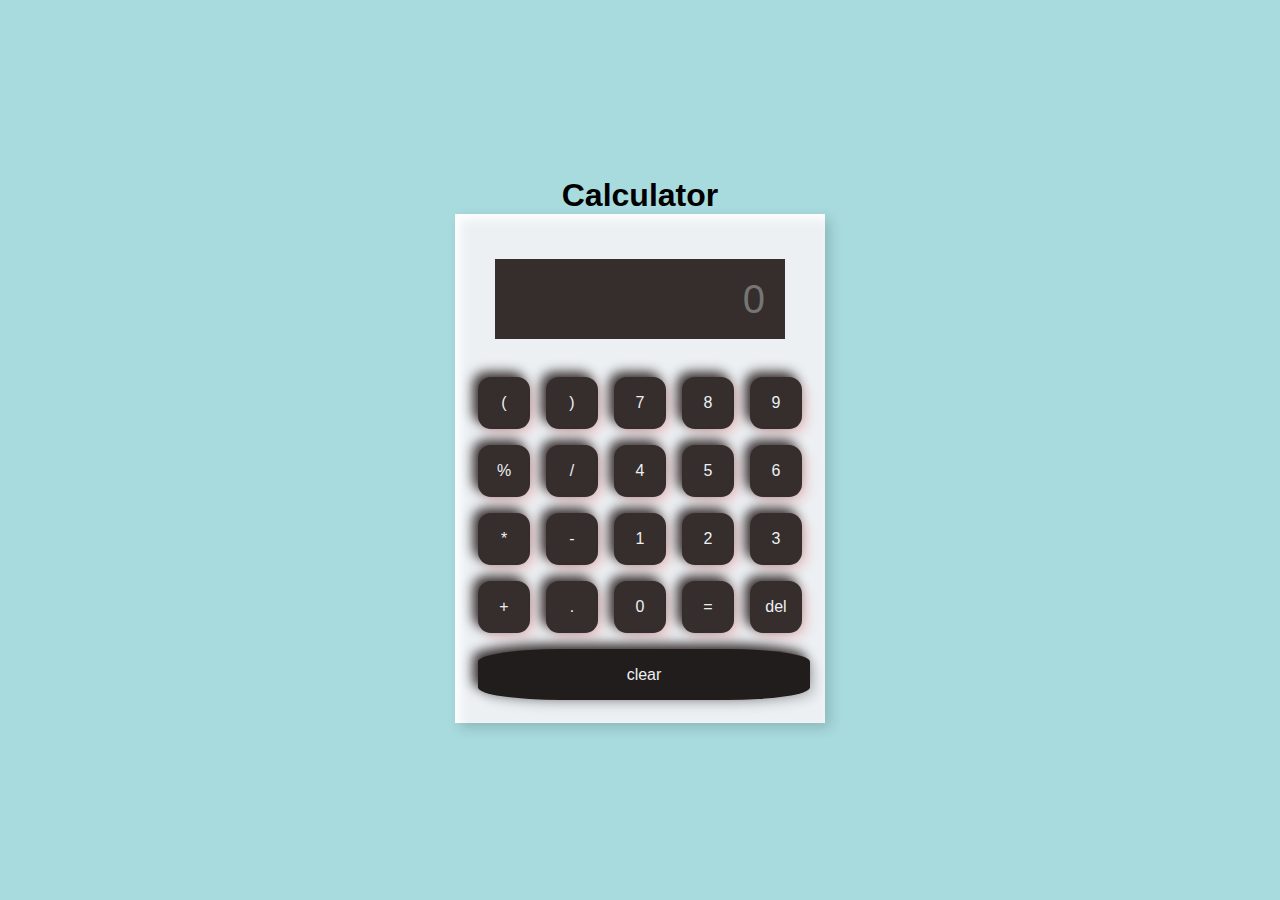
<file: calculator/index.html>
<!DOCTYPE html>
<html lang="en">
<head>
    <meta charset="UTF-8">
    <meta http-equiv="X-UA-Compatible" content="IE=edge">
    <meta name="viewport" content="width=device-width, initial-scale=1.0">
    <link rel="stylesheet" href="./style.css">
    <title> Calculator </title>
</head>
<body>
    <div class="container">
        <h1>Calculator</h1>
        <div class="calculator">
            <input type="text" placeholder="0" id="output">
            <button class="btn" onclick="display('(')"> ( </button>
            <button class="btn" onclick="display(')')"> ) </button>
            <button class="btn" onclick="display('7')"> 7 </button>
            <button class="btn" onclick="display('8')"> 8 </button>
            <button class="btn" onclick="display('9')"> 9 </button>
            <button class="btn" onclick="display('%')"> % </button>
            <button class="btn" onclick="display('/')"> / </button>
            <button class="btn" onclick="display('4')"> 4 </button>
            <button class="btn" onclick="display('5')"> 5 </button>
            <button class="btn" onclick="display('6')"> 6 </button>
            <button class="btn" onclick="display('*')"> * </button>
            <button class="btn" onclick="display('-')"> - </button>
            <button class="btn" onclick="display('1')"> 1 </button>
            <button class="btn" onclick="display('2')"> 2 </button>
            <button class="btn" onclick="display('3')"> 3 </button>
            <button class="btn" onclick="display('+')"> + </button>
            <button class="btn" onclick="display('.')"> . </button>
            <button class="btn" onclick="display('0')"> 0 </button>
            <button class="btn" onclick="Calc()" class="equal"> = </button>
            
            <button class="btn" onclick="del()"> del </button>
            <button id="clear" onclick="Clear()"> clear </button>
        </div>
    </div>
    <script src="script.js"></script>
</body>
</html>
</file>
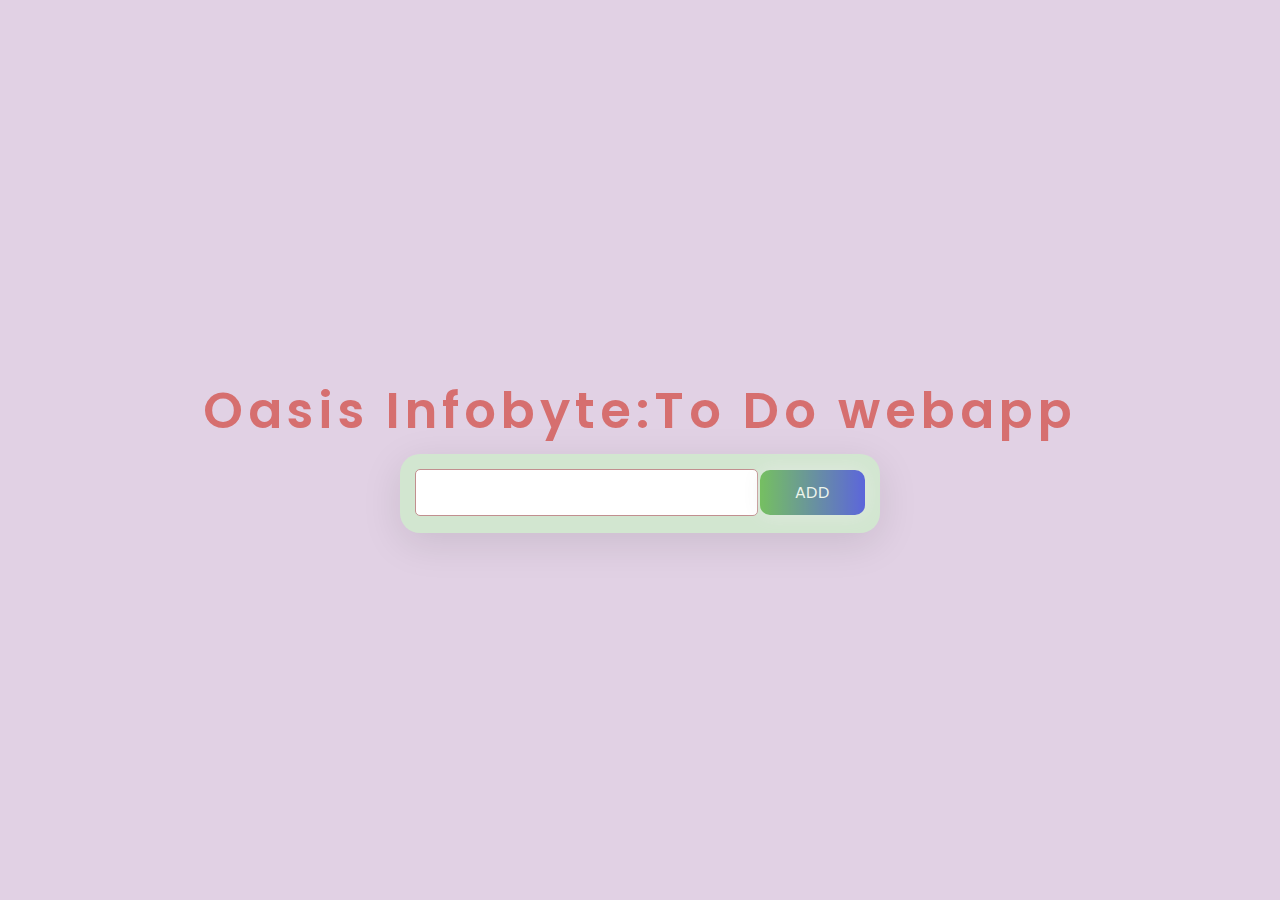
<file: to-do/index.html>
<!DOCTYPE html>
<html lang="en">
<head>
    <meta charset="UTF-8">
    <meta http-equiv="X-UA-Compatible" content="IE=edge">
    <meta name="viewport" content="width=device-width, initial-scale=1.0">
    <link rel="stylesheet" href="./style.css">
    <link rel="stylesheet" href="https://cdnjs.cloudflare.com/ajax/libs/font-awesome/6.0.0/css/all.min.css"  />
    <title>To Do List App</title>

</head>
<body>
    <h1 class="title">
        Oasis Infobyte:To Do webapp
    </h1>
    <div class="todo-list">
        <div class="list-head">
            <input type="text" class="entered-list">
            <button class="add-list" > ADD </button>
        </div>

        <div class="tasks">
            <!-- <div class="item ">
                <p>new item here</p>
                <div class="item-btn">
                    <i class="fa-solid fa-check"></i>
                    <i class="fa-solid fa-xmark"></i>
                </div>
            </div> -->
        </div>
    </div>
    


    <script src="./script.js"></script>
</body>
</html>
</file>
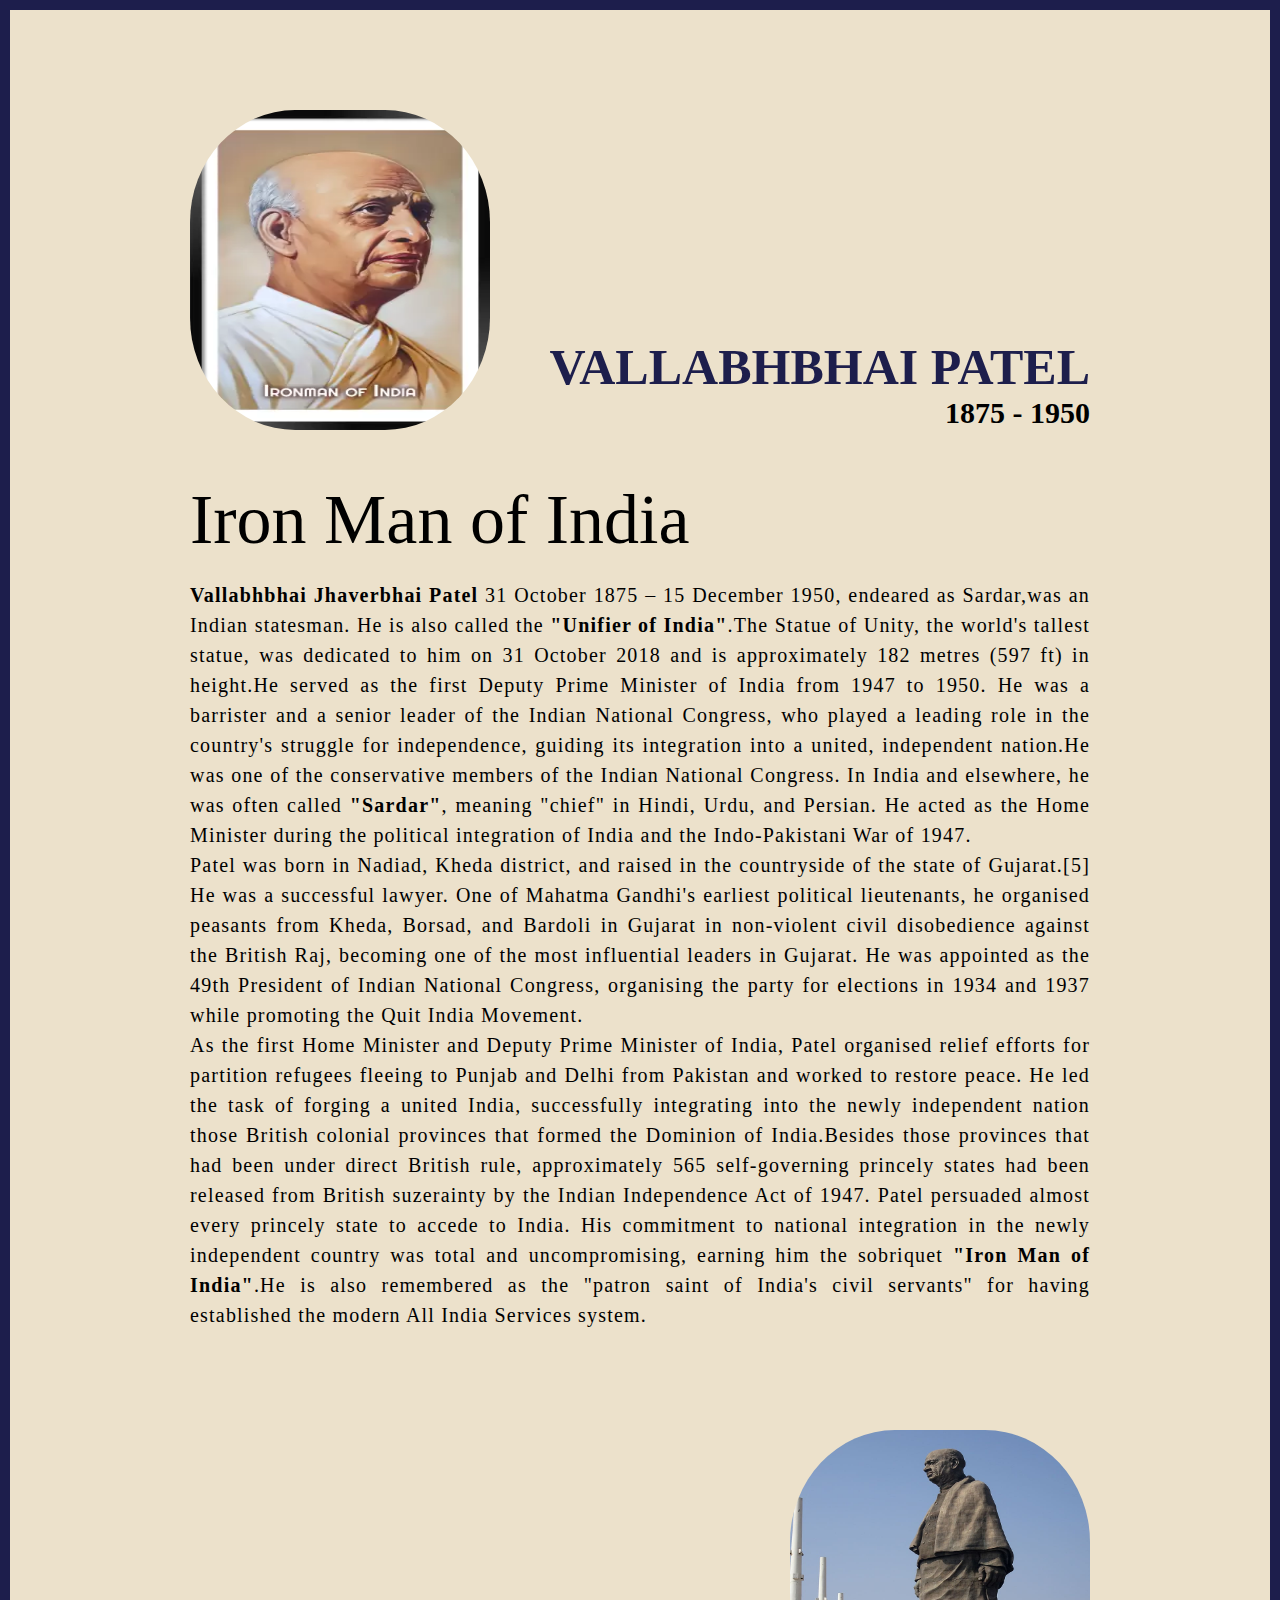
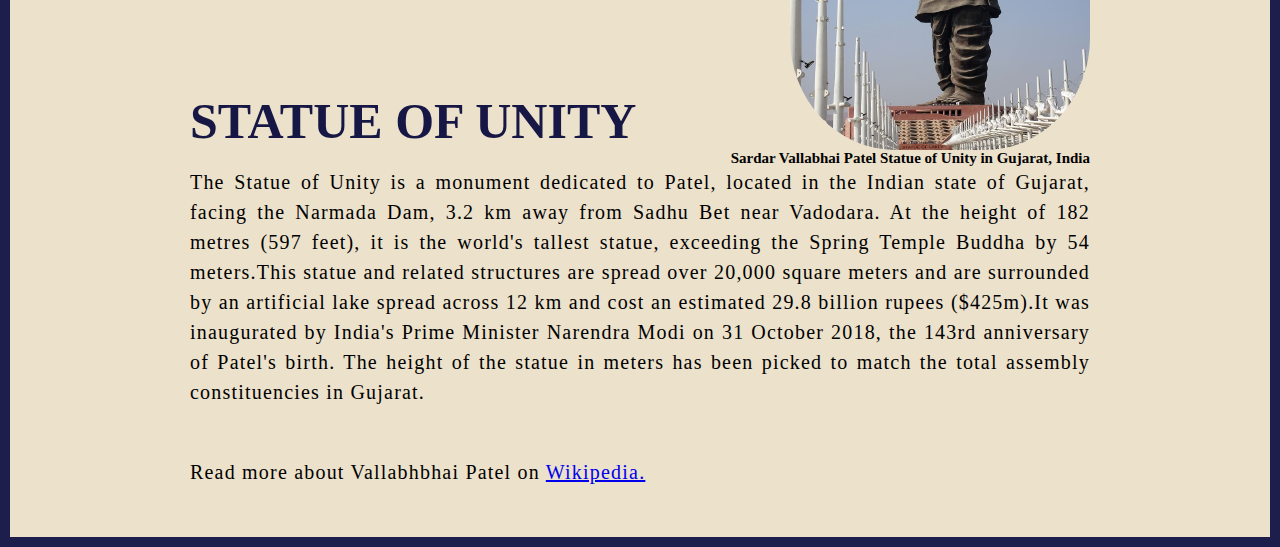
<file: tribute/index.html>
<!DOCTYPE html>
<html lang="en">
  <head>
    <meta charset="UTF-8" />

    <meta http-equiv="X-UA-Compatible" content="IE=edge" />

    <meta name="viewport" content="width=device-width, initial-scale=1.0" />
    <title>The Tribute Website | Vallabhbhai Patel</title>
    <link rel="stylesheet" href="style.css" />
  </head>
  <body>
    <div class="container">
      <div class="content">
        <section class="top_section">
          <div class="image_container">
            <img src="./images/image.png" alt="tribute" />
          </div>
          <div>
            <h1>Vallabhbhai Patel</h1>
            <h4>1875 - 1950</h4>
          </div>
        </section>
        <section class="about_section">
          <h2>Iron Man of India</h2>
          <p>
            <b>Vallabhbhai Jhaverbhai Patel</b> 31 October 1875 – 15 December 1950, endeared as Sardar,was an Indian statesman. He is also called the <b>"Unifier of India"</b>.The Statue of Unity, the world's tallest statue, was dedicated to him on 31 October 2018 and is approximately 182 metres (597 ft) in height.He served as the first Deputy Prime Minister of India from 1947 to 1950. He was a barrister and a senior leader of the Indian National Congress, who played a leading role in the country's struggle for independence, guiding its integration into a united, independent nation.He was one of the conservative members of the Indian National Congress. In India and elsewhere, he was often called <b>"Sardar"</b>, meaning "chief" in Hindi, Urdu, and Persian. He acted as the Home Minister during the political integration of India and the Indo-Pakistani War of 1947.
          </p>

          <p>
            Patel was born in Nadiad, Kheda district, and raised in the countryside of the state of Gujarat.[5] He was a successful lawyer. One of Mahatma Gandhi's earliest political lieutenants, he organised peasants from Kheda, Borsad, and Bardoli in Gujarat in non-violent civil disobedience against the British Raj, becoming one of the most influential leaders in Gujarat. He was appointed as the 49th President of Indian National Congress, organising the party for elections in 1934 and 1937 while promoting the Quit India Movement.
          </p>
          <p>
            As the first Home Minister and Deputy Prime Minister of India, Patel organised relief efforts for partition refugees fleeing to Punjab and Delhi from Pakistan and worked to restore peace. He led the task of forging a united India, successfully integrating into the newly independent nation those British colonial provinces that formed the Dominion of India.Besides those provinces that had been under direct British rule, approximately 565 self-governing princely states had been released from British suzerainty by the Indian Independence Act of 1947. Patel persuaded almost every princely state to accede to India. His commitment to national integration in the newly independent country was total and uncompromising, earning him the sobriquet <b>"Iron Man of India"</b>.He is also remembered as the "patron saint of India's civil servants" for having established the modern All India Services system.
          </p>
    
          <section class="bottom_section">
            
            <div>
              <h1>Statue of Unity</h1>
            </div>

            <div class="image_container">
              <img src=" ./images/statueOfUnity.png" alt="tribute" />
            </div>
            
            
          </section>

        <section class="bottom_about_section">
          <div>
            <h4>Sardar Vallabhai Patel Statue of Unity in Gujarat, India</h4>
          </div>
          
          <P>
            The Statue of Unity is a monument dedicated to Patel, located in the Indian state of Gujarat, facing the Narmada Dam, 3.2 km away from Sadhu Bet near Vadodara. At the height of 182 metres (597 feet), it is the world's tallest statue, exceeding the Spring Temple Buddha by 54 meters.This statue and related structures are spread over 20,000 square meters and are surrounded by an artificial lake spread across 12 km and cost an estimated 29.8 billion rupees ($425m).It was inaugurated by India's Prime Minister Narendra Modi on 31 October 2018, the 143rd anniversary of Patel's birth. The height of the statue in meters has been picked to match the total assembly constituencies in Gujarat.
          </P>

        <footer>
          <p>
            Read more about Vallabhbhai Patel on
            <a href="https://en.wikipedia.org/wiki/Vallabhbhai_Patel"
              >Wikipedia.</a
            >
          </p>
        </footer>
      </div>
    </div>
  </body>
</html>
</file>
<file: calculator/style.css>
*{
    margin: 0;
    padding: 0;
    box-sizing: border-box;
    background-color: rgb(168, 219, 222);
    font-family: sans-serif;
    outline: none;
}
h1{
    display: block;
}
.container{
    height: 100vh;
    display: flex;
    justify-content: center;
    align-items: center;
    flex-direction:column;
}

.calculator{
    background-color: #ecf0f3;
    padding: 15px; 
    box-shadow: inset 5px 5px 12px #ffffff,
                      5px 5px 12px rgba(0,0,0,.16);
    display: grid;
    grid-template-columns: repeat(5,68px);
}

input{
    grid-column: span 5;
    height: 80px;
    width: 290px;
    background-color: #362d2d;
    border: none;
    color: rgb(255, 255, 255);
    font-size: 40px;
    text-align: end;
    margin: auto;
    margin-top: 30px;
    margin-bottom: 30px;
    padding: 20px;
}

.btn{
    height: 52px;
    width: 52px;
    color: #ecf0f3;
    background-color: #362d2d;
    box-shadow:  -5px -5px 12px #362d2d,
                  5px 5px 12px rgba(238, 19, 19, 0.16);
    border: none;
    border-radius: 25%;
    margin: 8px;
    font-size: 16px;
}
#clear{
    display: block;
    height: 51px;
    width: 332px;
    color: #ecf0f3;
    background-color: #221d1d;
    box-shadow:  -5px -5px 12px #362d2d,
                  5px 5px 12px rgba(0,0,0,.16);
    border: none;
    border-radius: 25%;
    margin: 8px;
    font-size: 16px;
}
.equal{
    width: 115px;
    border-radius: 22%;
    box-shadow:  -5px -5px 12px #ffffff,
                    5px 5px 12px rgba(0,0,0,.16);
                  

}
</file>
<file: to-do/style.css>
@import url('https://fonts.googleapis.com/css2?family=Poppins:wght@100;200;300;400;500;600;700;800;900&display=swap');

*{
    margin: 0;
    padding: 0;
    font-family: 'Poppins', sans-serif;
}

body{
    background-color:rgba(220, 201, 224, 0.86);
    display: flex;
    justify-content: center;
    align-items: center;
    flex-direction: column;
    height: 100vh;
    width: 100vw;
}

.title{
    font-size: 50px;
    font-weight: 600;
    color: rgb(214, 111, 111);
    letter-spacing: 5px;
    margin: 5px 0;
}

.todo-list{
    width: 450px;
    padding: 15px;
    box-shadow: 0 10px 40px rgba(0, 0, 0, 0.1);
    border-radius: 20px;
    background-color: rgb(210, 230, 208);
}
.list-head{
    display: grid;
    grid-template-columns: 4fr 1fr;
    gap: 2px;
}
.entered-list{
    padding: 10px;
    border-radius: 5px;
    border: 1px solid rgb(193, 143, 143);
    font-size: 16px;
    outline: none;
}

.add-list{background-image: linear-gradient(to right, #39a718 0%, #0e0ee7  51%, #ce0d0d  100%)}
.add-list{
    border: none;
    border-radius: 5px;
    background-color: rgb(8, 6, 133);
    outline: none;
    font-size: 16px;
    color: #fff;
    cursor: pointer;
    opacity: .6;
    pointer-events: none;
    margin: auto;
    padding: 10px 35px;
    text-align: center;
    text-transform: uppercase;
    transition: 0.5s;
    background-size: 200% auto;
    color: white;            
    box-shadow: 0 0 20px #eee;
    border-radius: 10px;
    display: block;
}
.add-list:hover {
    background-position: right center; /* change the direction of the change here */
    color: rgb(255, 255, 255);
    text-decoration: none;
  }

.add-list.active{
    opacity: 1;
    pointer-events: all;
}

.tasks{
    width: 100%;
    margin-top: 2px;
}

.item{
    padding: 10px;
    border-radius: 5px;
    box-shadow: 0 10px 30px rgba(0, 0, 0, 0.901);
    margin-bottom: 20px;
    display: flex;
    justify-content: space-between;
    align-items: center;
}
.item p{
    font-size: 16px;
    font-weight: 400;
    color: #111;
    letter-spacing: 1px;

}
.item.completed p{
    text-decoration: line-through;
    color: #11111180;
}
.item-btn{
    display: flex; 
    align-items: center;
    gap: 10px;
}
.item-btn i {
    color:rgb(46, 5, 5);
    font-size: 18px;
    cursor: pointer;
}

p{
    font-size: px;
    font-weight: 600;
    color: rgb(255, 255, 255);
    letter-spacing: 5px;
}
</file>
<file: tribute/style.css>
* {
    margin: 0;
    padding: 0;
    box-sizing: border-box;
  }
  
  .container {
    background-color: #ece1cb;
    min-height: 100vh;
    border: 10px solid #1d1e4c;
  }
  
  .content {
    max-width: 900px;
    margin: 0 auto;
  }
  .top_section {
    margin-top: 100px;
    display: flex;
    justify-content: space-between;
    align-items: flex-end;
  }
  .top_section h1 {
    font-size: 50px;
    font-weight: bold;
    color: #1d1e4c;
    text-transform: uppercase;
  }
  .top_section h4 {
    font-size: 30px;
    text-align: end;
  }
  
  .bottom_section h1 {
    font-size: 50px;
    font-weight: bold;
    color: #161744;
    text-transform: uppercase;
  }

  .bottom_section {
    margin-top: 100px;
    display: flex;
    justify-content: space-between;
    align-items: flex-end;
  }

  .bottom_about_section h4 {
    font-size: 15px;
    text-align: end;
  }
  
  
  .image_container {
    border-radius: 35%;
    overflow: hidden;
  }
  
  .image_container,
  img {
    width: 300px;
    height: 320px;
  }


  .about_section {
    margin-top: 50px;
  }
  .about_section h2 {
    font-size: 70px;
    font-weight: 400;
    margin-bottom: 20px;
  }
  .about_section p {
    font-size: 20px;
    line-height: 30px;
    letter-spacing: 1.2px;
    text-align: justify;
  }

  .bottom_about_section p {
    font-size: 20px;
    line-height: 30px;
    letter-spacing: 1.2px;
    text-align: justify;
  }
  
  footer {
    margin: 50px 0;
  }
  footer p {
    text-align: end;
  }
</file>
